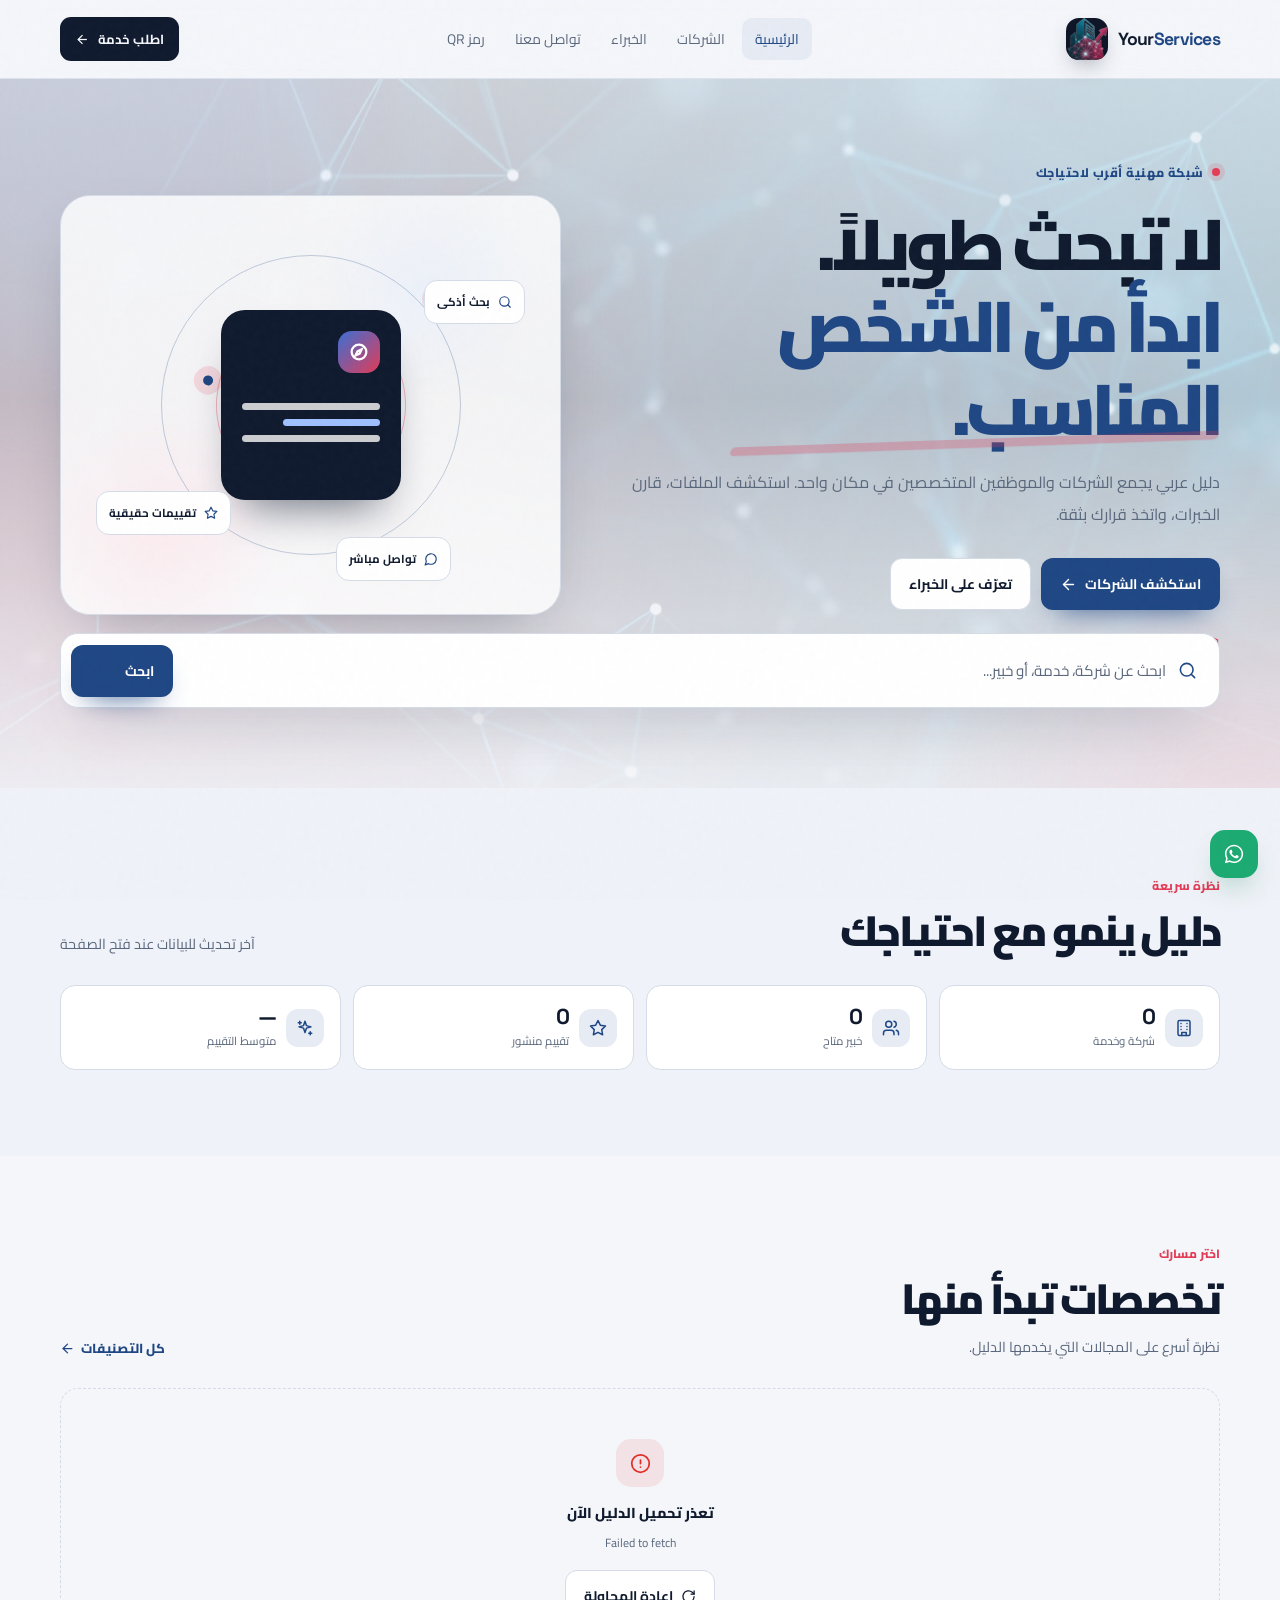
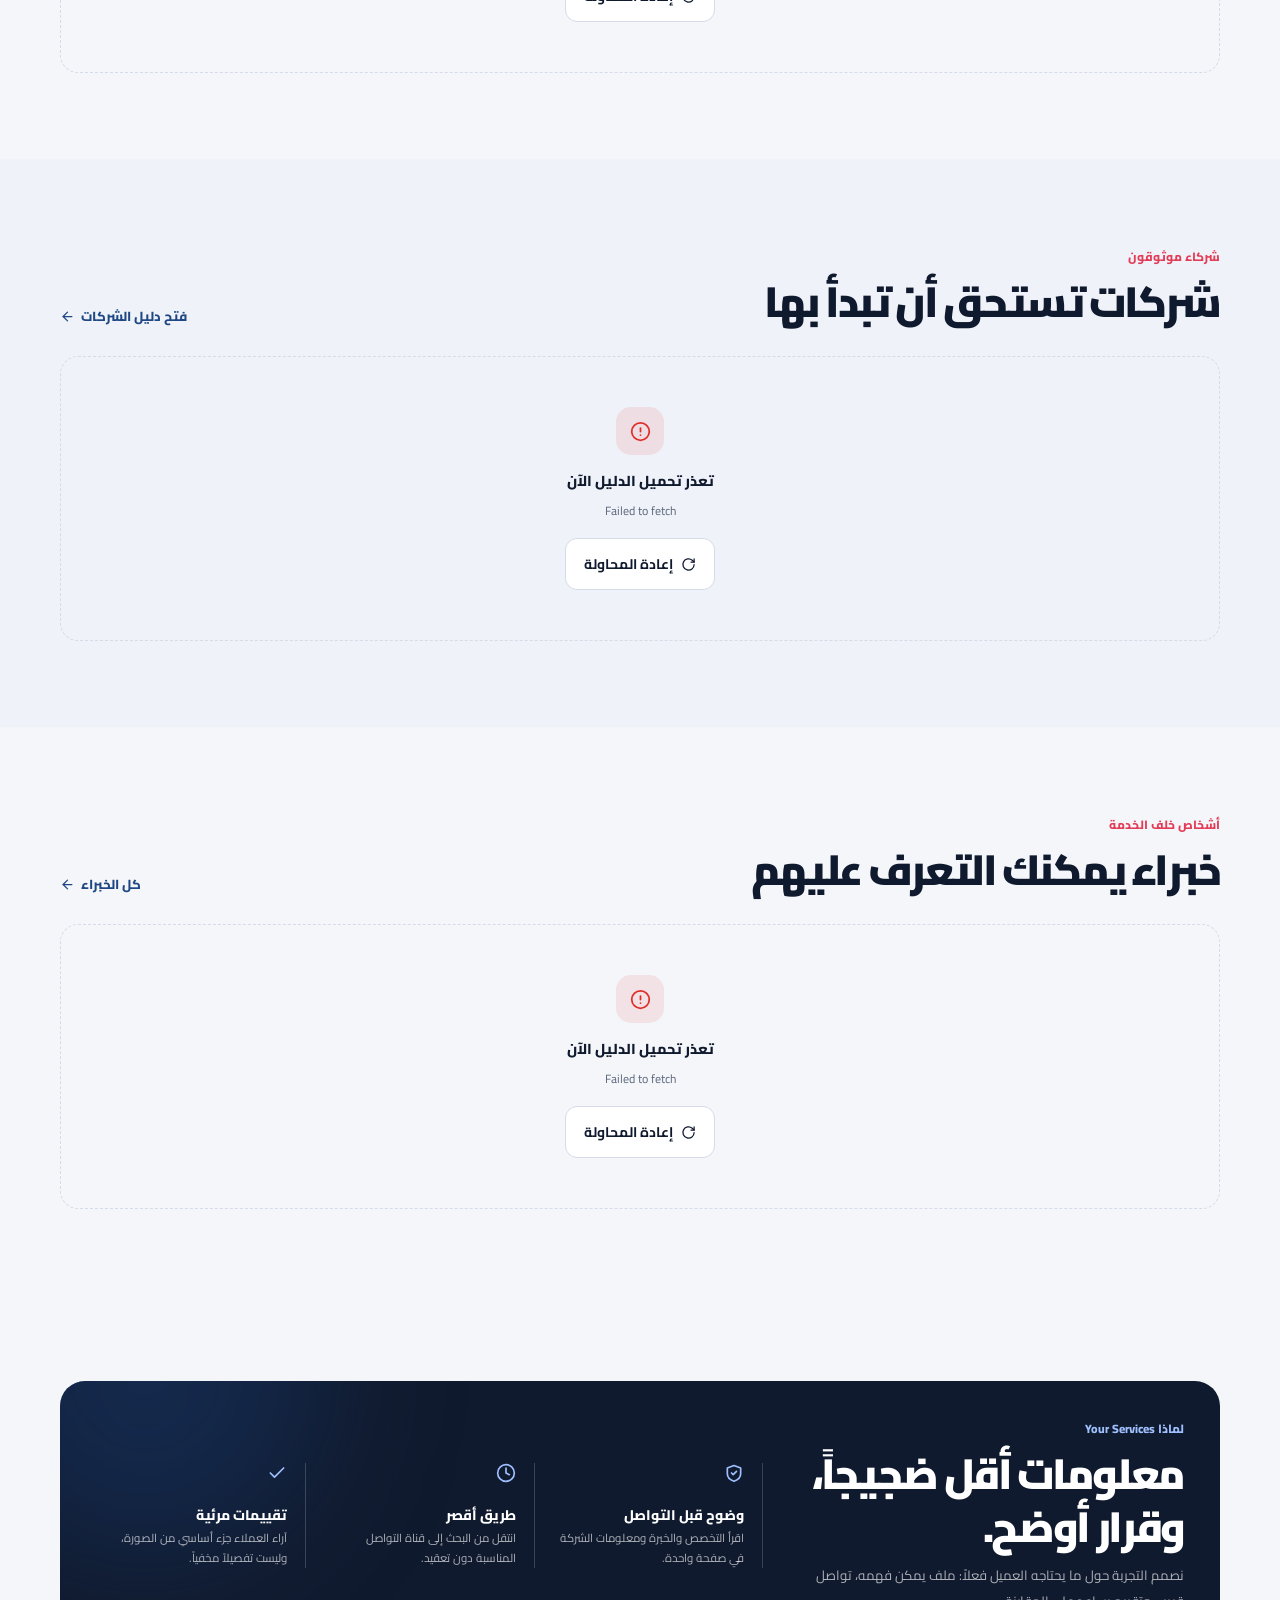
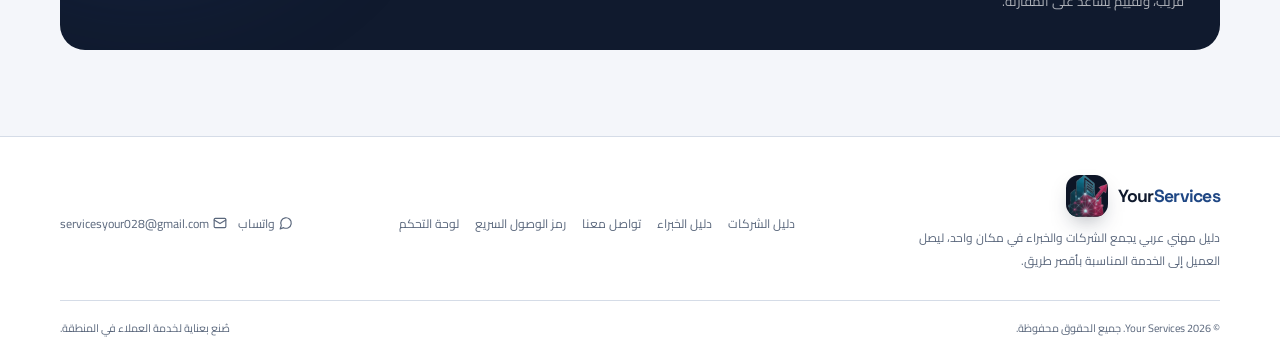
<file: index.html>
<!DOCTYPE html>
<html lang="ar" dir="rtl">
  <head>
    <meta charset="UTF-8" />
    <meta name="viewport" content="width=device-width, initial-scale=1.0, viewport-fit=cover" />
    <title>Your Services | دليل الشركات والخبراء</title>
    <meta name="description" content="Your Services — دليل مهني للوصول إلى الشركات والخبراء والموظفين المناسبين بسرعة وثقة." />
    <meta name="robots" content="index, follow" />
    <meta property="og:title" content="Your Services" />
    <meta property="og:description" content="دليل مهني للوصول إلى الشركات والخبراء والموظفين المناسبين بسرعة وثقة." />
    <meta property="og:type" content="website" />
    <meta name="twitter:card" content="summary_large_image" />
    <meta name="twitter:title" content="Your Services" />
    <meta name="twitter:description" content="دليل مهني للوصول إلى الشركات والخبراء والموظفين المناسبين بسرعة وثقة." />
    <link rel="icon" type="image/png" href="logo.png" />
    <link rel="preconnect" href="https://fonts.googleapis.com" />
    <link rel="preconnect" href="https://fonts.gstatic.com" crossorigin />
    <link rel="stylesheet" href="style.css" />
  </head>
  <body>
    <div class="site-shell">
      <!-- ===== Header ===== -->
      <header class="site-header">
        <div class="container-wide header-inner">
          <a class="brand" href="#/" data-testid="link-brand">
            <span class="brand-icon"><img src="logo.png" alt="Your Services" /></span>
            <span class="brand-word">Your<b>Services</b></span>
          </a>

          <nav class="main-nav" id="main-nav" aria-label="التنقل الرئيسي">
            <a href="#/" data-nav="/">الرئيسية</a>
            <a href="#/companies" data-nav="/companies">الشركات</a>
            <a href="#/employees" data-nav="/employees">الخبراء</a>
            <a href="#/contact" data-nav="/contact">تواصل معنا</a>
            <a href="qr-code.html" data-nav="/qr">رمز QR</a>
          </nav>

          <a class="header-cta" href="#/contact" data-testid="link-header-cta">
            اطلب خدمة
            <svg width="15" height="15" viewBox="0 0 24 24" fill="none" stroke="currentColor" stroke-width="2"><path d="M19 12H5"></path><path d="m12 19-7-7 7-7"></path></svg>
          </a>

          <button class="mobile-menu-btn" id="menu-btn" aria-label="فتح القائمة" aria-expanded="false">
            <span class="bars"><i></i><i></i><i></i></span>
          </button>
        </div>
      </header>

      <div class="nav-overlay" id="nav-overlay" hidden></div>
      <nav class="mobile-nav" id="mobile-nav" aria-label="قائمة الجوال">
        <div class="mobile-nav-head">
          <a class="brand" href="#/">
            <span class="brand-icon"><img src="logo.png" alt="Your Services" /></span>
            <span class="brand-word">Your<b>Services</b></span>
          </a>
          <button class="mobile-nav-close" id="menu-close" aria-label="إغلاق القائمة">
            <svg width="18" height="18" viewBox="0 0 24 24" fill="none" stroke="currentColor" stroke-width="2"><path d="M18 6 6 18"></path><path d="m6 6 12 12"></path></svg>
          </button>
        </div>
        <a href="#/" data-nav="/">الرئيسية</a>
        <a href="#/companies" data-nav="/companies">الشركات</a>
        <a href="#/employees" data-nav="/employees">الخبراء</a>
        <a href="#/contact" data-nav="/contact">تواصل معنا</a>
        <a href="qr-code.html" data-nav="/qr">رمز QR</a>
        <a href="admin.html" data-nav="/admin">لوحة التحكم</a>
        <a class="mobile-cta" href="#/contact">اطلب خدمة</a>
        <p class="mobile-nav-note">Your Services — دليل الشركات والخبراء في مكان واحد.</p>
      </nav>

      <!-- ===== Pages render here ===== -->
      <div id="page"></div>

      <!-- ===== Footer ===== -->
      <footer class="footer">
        <div class="container-wide">
          <div class="footer-inner">
            <div>
              <a class="brand" href="#/">
                <span class="brand-icon"><img src="logo.png" alt="Your Services" /></span>
                <span class="brand-word">Your<b>Services</b></span>
              </a>
              <p class="footer-copy">دليل مهني عربي يجمع الشركات والخبراء في مكان واحد، ليصل العميل إلى الخدمة المناسبة بأقصر طريق.</p>
            </div>
            <div class="footer-links">
              <a href="#/companies">دليل الشركات</a>
              <a href="#/employees">دليل الخبراء</a>
              <a href="#/contact">تواصل معنا</a>
              <a href="qr-code.html">رمز الوصول السريع</a>
              <a href="admin.html">لوحة التحكم</a>
            </div>
            <div class="footer-links footer-social-links" id="footer-contact"></div>
          </div>
          <div class="footer-bottom">
            <span>© <span id="year"></span> Your Services. جميع الحقوق محفوظة.</span>
            <span>صُنع بعناية لخدمة العملاء في المنطقة.</span>
          </div>
        </div>
      </footer>

      <a class="floating-wa" id="floating-wa" href="#" target="_blank" rel="noreferrer" aria-label="واتساب">
        <svg width="22" height="22" viewBox="0 0 24 24" fill="currentColor"><path d="M12.04 2C6.58 2 2.13 6.45 2.13 11.91c0 1.75.46 3.46 1.32 4.96L2 22l5.25-1.38a9.9 9.9 0 0 0 4.79 1.22h.01c5.46 0 9.91-4.45 9.91-9.91 0-2.65-1.03-5.14-2.9-7.01A9.82 9.82 0 0 0 12.04 2Zm0 18.15h-.01a8.2 8.2 0 0 1-4.19-1.15l-.3-.18-3.12.82.83-3.04-.2-.31a8.19 8.19 0 0 1-1.26-4.38c0-4.54 3.7-8.23 8.25-8.23 2.2 0 4.27.86 5.83 2.42a8.19 8.19 0 0 1 2.41 5.82c0 4.54-3.7 8.23-8.24 8.23Zm4.52-6.16c-.25-.12-1.47-.72-1.69-.81-.23-.08-.39-.12-.56.13-.16.24-.64.8-.78.97-.14.16-.29.18-.54.06-.25-.13-1.05-.39-1.99-1.23-.74-.66-1.23-1.47-1.38-1.72-.14-.25-.01-.38.11-.5.11-.11.25-.29.37-.43.13-.15.17-.25.25-.41.08-.17.04-.31-.02-.44-.06-.12-.56-1.34-.76-1.84-.2-.48-.41-.42-.56-.43h-.48c-.16 0-.43.06-.66.31-.22.25-.86.85-.86 2.07 0 1.22.89 2.4 1.01 2.56.12.17 1.75 2.67 4.23 3.74.59.26 1.05.41 1.41.52.59.19 1.13.16 1.56.1.48-.07 1.47-.6 1.68-1.18.21-.58.21-1.08.14-1.18-.06-.11-.22-.17-.47-.29Z"></path></svg>
      </a>
    </div>

    <script src="script.js"></script>
  </body>
</html>
</file>
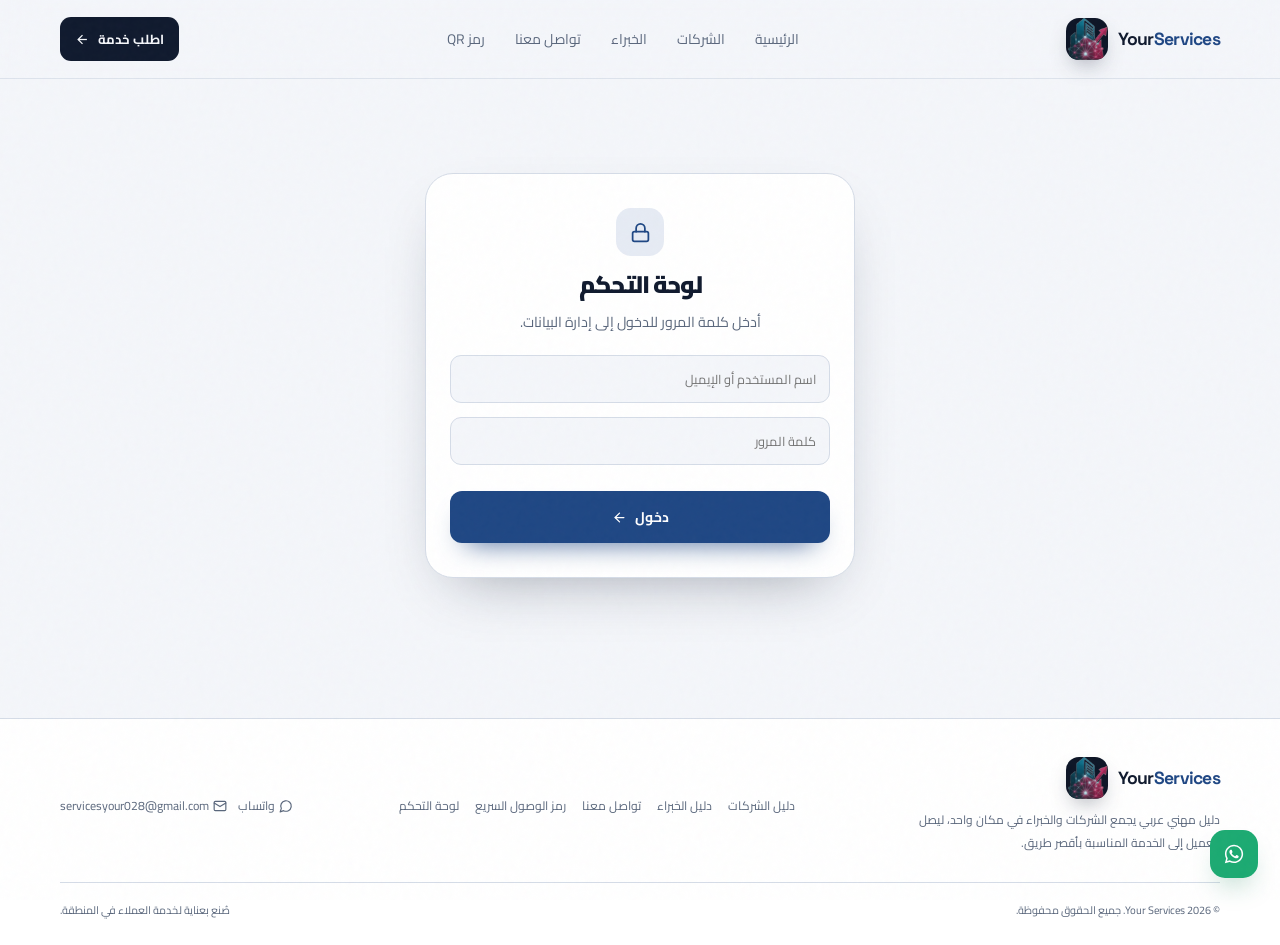
<file: admin12.html>
<!DOCTYPE html>
<html lang="ar" dir="rtl">
  <head>
    <meta charset="UTF-8" />
    <meta name="viewport" content="width=device-width, initial-scale=1.0, viewport-fit=cover" />
    <title>لوحة التحكم | Your Services</title>
    <meta name="description" content="لوحة تحكم Your Services لإدارة الشركات والخبراء والتقييمات والإعدادات." />
    <meta name="robots" content="noindex,nofollow" />
    <meta property="og:title" content="Your Services" />
    <meta property="og:description" content="دليل مهني للوصول إلى الشركات والخبراء والموظفين المناسبين بسرعة وثقة." />
    <meta property="og:type" content="website" />
    <meta name="twitter:card" content="summary_large_image" />
    <meta name="twitter:title" content="Your Services" />
    <meta name="twitter:description" content="دليل مهني للوصول إلى الشركات والخبراء والموظفين المناسبين بسرعة وثقة." />
    <link rel="icon" type="image/png" href="favicon.png" />
    <link rel="apple-touch-icon" href="favicon.png" />
    <meta name="theme-color" content="#ffffff" />
    <meta property="og:image" content="og-image.jpg" />
    <meta property="og:image:width" content="1200" />
    <meta property="og:image:height" content="630" />
    <meta property="og:site_name" content="Your Services" />
    <meta name="twitter:image" content="og-image.jpg" />
    <link rel="preload" as="image" href="logo.png" fetchpriority="high" />
    <link rel="preconnect" href="https://fonts.googleapis.com" />
    <link rel="preconnect" href="https://fonts.gstatic.com" crossorigin />
    <link rel="stylesheet" href="style.css" />
  </head>
  <body data-route="#/admin">
    <div class="site-shell">
      <!-- ===== Header ===== -->
      <header class="site-header">
        <div class="container-wide header-inner">
          <a class="brand" href="#/" data-testid="link-brand">
            <span class="brand-icon"><img src="logo.png" alt="Your Services" width="40" height="32" decoding="async" /></span>
            <span class="brand-word">Your<b>Services</b></span>
          </a>

          <nav class="main-nav" id="main-nav" aria-label="التنقل الرئيسي">
            <a href="#/" data-nav="/">الرئيسية</a>
            <a href="#/companies" data-nav="/companies">الشركات</a>
            <a href="#/employees" data-nav="/employees">الخبراء</a>
            <a href="#/contact" data-nav="/contact">تواصل معنا</a>
            <a href="qr-code.html" data-nav="/qr">رمز QR</a>
          </nav>

          <a class="header-cta" href="#/contact" data-testid="link-header-cta">
            اطلب خدمة
            <svg width="15" height="15" viewBox="0 0 24 24" fill="none" stroke="currentColor" stroke-width="2"><path d="M19 12H5"></path><path d="m12 19-7-7 7-7"></path></svg>
          </a>

          <button class="mobile-menu-btn" id="menu-btn" aria-label="فتح القائمة" aria-expanded="false">
            <span class="bars"><i></i><i></i><i></i></span>
          </button>
        </div>
      </header>

      <div class="nav-overlay" id="nav-overlay" hidden></div>
      <nav class="mobile-nav" id="mobile-nav" aria-label="قائمة الجوال">
        <div class="mobile-nav-head">
          <a class="brand" href="#/">
            <span class="brand-icon"><img src="logo.png" alt="Your Services" width="40" height="32" decoding="async" /></span>
            <span class="brand-word">Your<b>Services</b></span>
          </a>
          <button class="mobile-nav-close" id="menu-close" aria-label="إغلاق القائمة">
            <svg width="18" height="18" viewBox="0 0 24 24" fill="none" stroke="currentColor" stroke-width="2"><path d="M18 6 6 18"></path><path d="m6 6 12 12"></path></svg>
          </button>
        </div>
        <a href="#/" data-nav="/">الرئيسية</a>
        <a href="#/companies" data-nav="/companies">الشركات</a>
        <a href="#/employees" data-nav="/employees">الخبراء</a>
        <a href="#/contact" data-nav="/contact">تواصل معنا</a>
        <a href="qr-code.html" data-nav="/qr">رمز QR</a>
        <a href="admin.html" data-nav="/admin">لوحة التحكم</a>
        <a class="mobile-cta" href="#/contact">اطلب خدمة</a>
        <p class="mobile-nav-note">Your Services — دليل الشركات والخبراء في مكان واحد.</p>
      </nav>

      <!-- ===== Pages render here ===== -->
      <div id="page"></div>

      <!-- ===== Footer ===== -->
      <footer class="footer">
        <div class="container-wide">
          <div class="footer-inner">
            <div>
              <a class="brand" href="#/">
                <span class="brand-icon"><img src="logo.png" alt="Your Services" width="40" height="32" decoding="async" /></span>
                <span class="brand-word">Your<b>Services</b></span>
              </a>
              <p class="footer-copy">دليل مهني عربي يجمع الشركات والخبراء في مكان واحد، ليصل العميل إلى الخدمة المناسبة بأقصر طريق.</p>
            </div>
            <div class="footer-links">
              <a href="#/companies">دليل الشركات</a>
              <a href="#/employees">دليل الخبراء</a>
              <a href="#/contact">تواصل معنا</a>
              <a href="qr-code.html">رمز الوصول السريع</a>
              <a href="admin.html">لوحة التحكم</a>
            </div>
            <div class="footer-links footer-social-links" id="footer-contact"></div>
          </div>
          <div class="footer-bottom">
            <span>© <span id="year"></span> Your Services. جميع الحقوق محفوظة.</span>
            <span>صُنع بعناية لخدمة العملاء في المنطقة.</span>
          </div>
        </div>
      </footer>

      <a class="floating-wa" id="floating-wa" href="#" target="_blank" rel="noreferrer" aria-label="واتساب">
        <svg width="22" height="22" viewBox="0 0 24 24" fill="currentColor"><path d="M12.04 2C6.58 2 2.13 6.45 2.13 11.91c0 1.75.46 3.46 1.32 4.96L2 22l5.25-1.38a9.9 9.9 0 0 0 4.79 1.22h.01c5.46 0 9.91-4.45 9.91-9.91 0-2.65-1.03-5.14-2.9-7.01A9.82 9.82 0 0 0 12.04 2Zm0 18.15h-.01a8.2 8.2 0 0 1-4.19-1.15l-.3-.18-3.12.82.83-3.04-.2-.31a8.19 8.19 0 0 1-1.26-4.38c0-4.54 3.7-8.23 8.25-8.23 2.2 0 4.27.86 5.83 2.42a8.19 8.19 0 0 1 2.41 5.82c0 4.54-3.7 8.23-8.24 8.23Zm4.52-6.16c-.25-.12-1.47-.72-1.69-.81-.23-.08-.39-.12-.56.13-.16.24-.64.8-.78.97-.14.16-.29.18-.54.06-.25-.13-1.05-.39-1.99-1.23-.74-.66-1.23-1.47-1.38-1.72-.14-.25-.01-.38.11-.5.11-.11.25-.29.37-.43.13-.15.17-.25.25-.41.08-.17.04-.31-.02-.44-.06-.12-.56-1.34-.76-1.84-.2-.48-.41-.42-.56-.43h-.48c-.16 0-.43.06-.66.31-.22.25-.86.85-.86 2.07 0 1.22.89 2.4 1.01 2.56.12.17 1.75 2.67 4.23 3.74.59.26 1.05.41 1.41.52.59.19 1.13.16 1.56.1.48-.07 1.47-.6 1.68-1.18.21-.58.21-1.08.14-1.18-.06-.11-.22-.17-.47-.29Z"></path></svg>
      </a>
    </div>

    <script src="script.js" defer></script>
  </body>
</html>
</file>
<file: style.css>
/* Your Services — Design System (نفس تنسيقات الموقع الأصلي بدون Tailwind) */
@import url('https://fonts.googleapis.com/css2?family=Cairo:wght@400;500;600;700;800;900&family=Space+Grotesk:wght@500;600;700&display=swap');

*, *::before, *::after { box-sizing: border-box; }
* { margin: 0; padding: 0; }

:root {
  --background: 220 40% 97%;
  --foreground: 220 49% 12%;
  --card: 0 0% 100%;
  --card-foreground: 220 49% 12%;
  --border: 216 28% 87%;
  --input: 216 28% 84%;
  --ring: 350 74% 56%;
  --primary: 216 62% 32%;
  --primary-foreground: 0 0% 100%;
  --secondary: 218 38% 93%;
  --secondary-foreground: 220 49% 18%;
  --muted: 218 30% 94%;
  --muted-foreground: 218 16% 42%;
  --accent: 350 74% 56%;
  --accent-foreground: 0 0% 100%;
  --destructive: 2 75% 52%;
  --destructive-foreground: 0 0% 100%;
  --sidebar: 220 49% 12%;
  --sidebar-foreground: 0 0% 100%;
  --radius: 1rem;
  --app-font-sans: 'Cairo', sans-serif;
  --app-font-display: 'Space Grotesk', 'Cairo', sans-serif;
  --app-font-mono: 'Space Grotesk', monospace;
  --shadow-soft: 0 16px 48px -28px rgba(16, 26, 46, .34);
  --shadow-lift: 0 24px 58px -30px rgba(16, 26, 46, .42);
}

.dark {
  --background: 220 45% 8%;
  --foreground: 216 32% 94%;
  --card: 220 40% 13%;
  --card-foreground: 216 32% 94%;
  --border: 218 25% 24%;
  --input: 218 25% 25%;
  --ring: 350 82% 64%;
  --primary: 214 80% 62%;
  --primary-foreground: 220 45% 8%;
  --secondary: 218 26% 22%;
  --secondary-foreground: 216 32% 94%;
  --muted: 218 26% 19%;
  --muted-foreground: 216 18% 68%;
  --accent: 350 82% 66%;
  --accent-foreground: 220 45% 8%;
}

* { border-color: hsl(var(--border)); }
html { scroll-behavior: auto; }
body {
  background: hsl(var(--background));
  color: hsl(var(--foreground));
  -webkit-font-smoothing: antialiased;
  font-family: var(--app-font-sans);
  min-width: 320px;
}
button, input, textarea, select { font: inherit; }
a { color: inherit; text-decoration: none; }
h1, h2, h3, h4 { font-weight: 800; line-height: 1.3; }
ul { list-style: none; }
img { display: block; max-width: 100%; }

.font-display { font-family: var(--app-font-display); }
.text-balance { text-wrap: balance; }
.surface-grid {
  background-image: linear-gradient(rgba(45, 70, 130, .07) 1px, transparent 1px), linear-gradient(90deg, rgba(45, 70, 130, .07) 1px, transparent 1px);
  background-size: 28px 28px;
}

:root::before {
  content: '';
  pointer-events: none;
  position: fixed;
  inset: 0;
  z-index: 100;
  opacity: .035;
  background-image: url("data:image/svg+xml,%3Csvg viewBox='0 0 180 180' xmlns='http://www.w3.org/2000/svg'%3E%3Cfilter id='n'%3E%3CfeTurbulence type='fractalNoise' baseFrequency='.8' numOctaves='3' stitchTiles='stitch'/%3E%3C/filter%3E%3Crect width='100%25' height='100%25' filter='url(%23n)' opacity='.7'/%3E%3C/svg%3E");
}

.site-shell { min-height: 100dvh; overflow: clip; }
.container-wide { width: min(1160px, calc(100% - 40px)); margin-inline: auto; }
.container-narrow { width: min(820px, calc(100% - 40px)); margin-inline: auto; }
.site-header {
  position: sticky; top: 0; z-index: 40; border-bottom: 1px solid hsl(var(--border) / .72);
  background: hsl(var(--background) / .82); backdrop-filter: blur(18px);
}
.header-inner { display: flex; align-items: center; justify-content: space-between; gap: 24px; min-height: 78px; }
.brand { display: inline-flex; align-items: center; gap: 10px; direction: ltr; }
.brand-icon { width: 42px; height: 42px; border-radius: 13px; display: grid; place-items: center; overflow: hidden; background: #0d1526; box-shadow: 0 10px 24px -12px rgba(16, 26, 46, .8); flex: 0 0 auto; }
.brand-icon img { width: 100%; height: 100%; object-fit: cover; }
.brand-word { font-family: var(--app-font-display); font-weight: 700; letter-spacing: -.04em; color: hsl(var(--foreground)); font-size: 1.1rem; }
.brand-word b { color: hsl(var(--primary)); }
.main-nav { display: flex; align-items: center; gap: 4px; }
.main-nav a { padding: 8px 13px; color: hsl(var(--muted-foreground)); border-radius: 10px; font-size: .87rem; transition: color .22s ease, background .22s ease, transform .22s ease; }
.main-nav a:hover, .main-nav a.active { color: hsl(var(--primary)); background: hsl(var(--secondary)); }
.header-cta { display: inline-flex; align-items: center; gap: 8px; border-radius: 11px; padding: 10px 15px; background: hsl(var(--foreground)); color: hsl(var(--background)); font-size: .82rem; font-weight: 700; transition: transform .22s ease, box-shadow .22s ease; }
.header-cta:hover { transform: translateY(-2px); box-shadow: var(--shadow-lift); }
.mobile-menu-btn { display: none; border: 1px solid hsl(var(--border)); background: hsl(var(--card)); color: hsl(var(--foreground)); border-radius: 12px; width: 44px; height: 44px; cursor: pointer; padding: 0; }
.mobile-menu-btn .bars { display: grid; gap: 5px; justify-items: center; }
.mobile-menu-btn .bars i { display: block; width: 20px; height: 2px; border-radius: 99px; background: currentColor; transition: transform .25s ease, opacity .2s ease; }
body.nav-open .mobile-menu-btn .bars i:nth-child(1) { transform: translateY(7px) rotate(45deg); }
body.nav-open .mobile-menu-btn .bars i:nth-child(2) { opacity: 0; }
body.nav-open .mobile-menu-btn .bars i:nth-child(3) { transform: translateY(-7px) rotate(-45deg); }
.nav-overlay { position: fixed; inset: 0; z-index: 48; background: rgba(10, 17, 32, .55); backdrop-filter: blur(3px); opacity: 0; visibility: hidden; transition: opacity .25s ease, visibility .25s ease; }
body.nav-open .nav-overlay { opacity: 1; visibility: visible; }
.mobile-nav { display: none; }
body.nav-open { overflow: hidden; }

.hero-section { position: relative; padding: 76px 0 80px; overflow: hidden; isolation: isolate; }
.hero-media { position: absolute; inset: 0; z-index: -2; overflow: hidden; background: #0d1b33 url('hero-poster.jpg') center/cover no-repeat; }
.hero-media video { position: absolute; inset: 0; width: 100%; height: 100%; object-fit: cover; opacity: 0; transition: opacity .9s ease; }
.hero-media video.is-ready { opacity: 1; }
.hero-media::after {
  content: ''; position: absolute; inset: 0;
  background:
    linear-gradient(180deg, hsl(var(--background) / .82) 0%, hsl(var(--background) / .72) 45%, hsl(var(--background) / .95) 100%),
    radial-gradient(circle at 78% 18%, hsl(var(--primary) / .30), transparent 55%),
    radial-gradient(circle at 12% 82%, hsl(var(--accent) / .24), transparent 55%);
}
.hero-section > .container-wide { position: relative; z-index: 1; }
.hero-section::before { content: ''; position: absolute; width: 480px; height: 480px; border-radius: 50%; top: -190px; inset-inline-end: -130px; background: #bcd0f5; opacity: .26; filter: blur(80px); pointer-events: none; }
.hero-section::after { content: ''; position: absolute; width: 420px; height: 420px; border-radius: 50%; bottom: -260px; inset-inline-start: -180px; background: #f7b3c2; opacity: .24; filter: blur(90px); pointer-events: none; }
.hero-layout { display: grid; grid-template-columns: 1.08fr .92fr; gap: 70px; align-items: center; position: relative; }
.eyebrow { display: inline-flex; align-items: center; gap: 8px; color: hsl(var(--primary)); font-size: .78rem; font-weight: 800; letter-spacing: .04em; }
.eyebrow-dot { width: 8px; height: 8px; border-radius: 50%; background: hsl(var(--accent)); box-shadow: 0 0 0 5px hsl(var(--accent) / .15); }
.hero-title { font-size: clamp(2.5rem, 5.6vw, 5.2rem); line-height: 1.15; letter-spacing: -.07em; margin: 18px 0; font-weight: 900; max-width: 700px; }
.hero-title span { color: hsl(var(--primary)); position: relative; }
.hero-title span::after { content: ''; display: block; height: 9px; width: 82%; background: hsl(var(--accent) / .28); border-radius: 99px; transform: skew(-18deg) rotate(-2deg); margin-top: -11px; margin-inline-start: 4px; }
.hero-copy { color: hsl(var(--muted-foreground)); font-size: 1rem; line-height: 2; max-width: 610px; }
.hero-actions { display: flex; flex-wrap: wrap; gap: 10px; margin-top: 28px; }
.btn-primary, .btn-secondary, .btn-soft { display: inline-flex; align-items: center; justify-content: center; gap: 8px; border-radius: 12px; padding: 12px 18px; border: 1px solid transparent; font-weight: 700; font-size: .87rem; cursor: pointer; transition: transform .22s ease, box-shadow .22s ease, background .22s ease; }
.btn-primary { color: white; background: hsl(var(--primary)); box-shadow: 0 14px 28px -16px hsl(var(--primary)); }
.btn-primary:hover { transform: translateY(-2px); box-shadow: 0 18px 34px -14px hsl(var(--primary)); }
.btn-secondary { background: hsl(var(--card)); border-color: hsl(var(--border)); color: hsl(var(--foreground)); }
.btn-secondary:hover, .btn-soft:hover { transform: translateY(-2px); border-color: hsl(var(--primary) / .45); background: hsl(var(--secondary)); }
.btn-soft { background: hsl(var(--secondary)); color: hsl(var(--primary)); }
.hero-note { margin-top: 22px; display: flex; align-items: center; gap: 9px; font-size: .77rem; color: hsl(var(--muted-foreground)); }
.hero-note svg { color: hsl(var(--accent)); }
.hero-art { min-height: 420px; border: 1px solid hsl(var(--border)); border-radius: 30px; background: hsl(var(--card) / .82); backdrop-filter: blur(10px); position: relative; overflow: hidden; box-shadow: var(--shadow-lift); }
.hero-art::before { content: ''; position: absolute; inset: 0; opacity: .4; background: radial-gradient(circle at 73% 22%, #dfe9fb 0, transparent 22%), radial-gradient(circle at 20% 80%, #ffdbe3 0, transparent 23%); }
.orbit { position: absolute; width: 300px; height: 300px; border: 1px solid hsl(var(--primary) / .25); border-radius: 50%; inset: 50% auto auto 50%; transform: translate(-50%, -50%); }
.orbit::after { content: ''; position: absolute; width: 14px; height: 14px; background: hsl(var(--accent)); border-radius: 50%; top: 12%; inset-inline-start: 5%; box-shadow: 0 0 0 9px hsl(var(--accent) / .15); }
.orbit-two { width: 190px; height: 190px; border-color: hsl(var(--accent) / .36); transform: translate(-50%, -50%) rotate(50deg); }
.orbit-two::after { width: 10px; height: 10px; top: auto; bottom: 14%; inset-inline-start: auto; inset-inline-end: 2%; background: hsl(var(--primary)); }
.hero-center-card { position: absolute; width: 180px; height: 190px; inset: 50% auto auto 50%; transform: translate(-50%, -50%); border-radius: 24px; background: hsl(var(--foreground)); color: white; padding: 21px; box-shadow: 0 26px 45px -22px rgba(16, 26, 46, .65); }
.center-brand { width: 42px; height: 42px; border-radius: 14px; display: grid; place-items: center; background: linear-gradient(135deg, #3b6fd4, #e23b57); margin-bottom: 30px; }
.center-lines { display: grid; gap: 9px; }
.center-lines i { display: block; height: 7px; border-radius: 99px; background: hsl(var(--card) / .78); }
.center-lines i:nth-child(2) { width: 70%; background: #9fc0ff; }
.floating-tag { position: absolute; display: flex; align-items: center; gap: 8px; background: hsl(var(--card)); border: 1px solid hsl(var(--border)); box-shadow: var(--shadow-soft); padding: 10px 12px; border-radius: 13px; font-size: .72rem; font-weight: 700; }
.floating-tag svg { color: hsl(var(--primary)); }
.tag-one { top: 20%; inset-inline-start: 7%; }
.tag-two { bottom: 19%; inset-inline-end: 7%; }
.tag-three { bottom: 8%; inset-inline-start: 22%; }

.search-panel { position: relative; margin-top: -22px; z-index: 2; background: hsl(var(--card)); border: 1px solid hsl(var(--border)); border-radius: 18px; box-shadow: var(--shadow-lift); padding: 10px; display: flex; align-items: center; gap: 10px; }
.search-panel svg { margin-inline-start: 12px; color: hsl(var(--primary)); flex: 0 0 auto; }
.search-panel input { flex: 1; border: 0; outline: 0; min-width: 0; color: hsl(var(--foreground)); background: transparent; font-size: .95rem; padding: 12px 2px; }
.search-panel input::placeholder { color: hsl(var(--muted-foreground)); }
.search-panel button { flex: 0 0 auto; }
.stats-grid { display: grid; grid-template-columns: repeat(4, 1fr); gap: 12px; }
.stat-block { display: grid; grid-template-columns: auto 1fr; column-gap: 10px; align-items: center; padding: 17px 16px; border: 1px solid hsl(var(--border)); border-radius: 15px; background: hsl(var(--card)); }
.stat-icon { grid-row: span 2; width: 38px; height: 38px; display: grid; place-items: center; border-radius: 12px; background: hsl(var(--secondary)); color: hsl(var(--primary)); }
.stat-block strong { font-family: var(--app-font-display); font-size: 1.35rem; letter-spacing: -.04em; }
.stat-block > span:last-child { color: hsl(var(--muted-foreground)); font-size: .72rem; }

.section { padding: 86px 0; }
.section-tint { background: hsl(var(--secondary) / .4); }
.section-head { display: flex; align-items: end; justify-content: space-between; gap: 20px; margin-bottom: 28px; }
.section-kicker { color: hsl(var(--accent)); font-weight: 800; font-size: .75rem; display: block; margin-bottom: 7px; }
.section-title { font-size: clamp(1.65rem, 3.4vw, 2.65rem); letter-spacing: -.055em; line-height: 1.25; font-weight: 900; }
.section-desc { color: hsl(var(--muted-foreground)); font-size: .89rem; margin-top: 8px; }
.text-link { display: inline-flex; align-items: center; gap: 6px; color: hsl(var(--primary)); font-size: .82rem; font-weight: 800; white-space: nowrap; }
.text-link:hover { gap: 10px; }
.category-grid { display: grid; grid-template-columns: repeat(4, 1fr); gap: 13px; }
.category-card { display: block; padding: 21px 18px; border: 1px solid hsl(var(--border)); border-radius: 17px; background: hsl(var(--card)); transition: transform .25s ease, border-color .25s ease, box-shadow .25s ease; }
.category-card:hover { transform: translateY(-5px); border-color: hsl(var(--primary) / .5); box-shadow: var(--shadow-soft); }
.category-icon { width: 43px; height: 43px; border-radius: 14px; display: grid; place-items: center; margin-bottom: 16px; background: hsl(var(--secondary)); color: hsl(var(--primary)); }
.category-card:nth-child(3n) .category-icon { background: hsl(var(--accent) / .16); color: hsl(var(--accent)); }
.category-card h3 { font-size: .96rem; margin-bottom: 5px; }
.category-card p { color: hsl(var(--muted-foreground)); font-size: .75rem; line-height: 1.8; min-height: 42px; }
.category-count { display: block; margin-top: 14px; color: hsl(var(--primary)); font-family: var(--app-font-display); font-size: .72rem; font-weight: 700; }
.company-grid { display: grid; grid-template-columns: repeat(3, 1fr); gap: 16px; }
.company-card, .person-card { border: 1px solid hsl(var(--border)); background: hsl(var(--card)); border-radius: 18px; padding: 19px; transition: transform .25s ease, box-shadow .25s ease, border-color .25s ease; }
.company-card:hover, .person-card:hover { transform: translateY(-5px); box-shadow: var(--shadow-lift); border-color: hsl(var(--primary) / .44); }
.company-card-top, .person-card-top { display: flex; align-items: flex-start; justify-content: space-between; gap: 14px; }
.logo-tile, .avatar-tile { width: 52px; height: 52px; flex: 0 0 auto; border-radius: 15px; display: grid; place-items: center; background: linear-gradient(135deg, hsl(var(--primary)), #3b6fd4); color: white; font-weight: 900; font-family: var(--app-font-display); }
.logo-tile img, .avatar-tile img { width: 100%; height: 100%; object-fit: cover; border-radius: inherit; }
.avatar-tile { border-radius: 50%; width: 58px; height: 58px; background: linear-gradient(135deg, hsl(var(--foreground)), hsl(var(--primary))); }
.card-label { color: hsl(var(--primary)); background: hsl(var(--secondary)); padding: 5px 8px; border-radius: 8px; font-size: .68rem; font-weight: 800; }
.company-card h3, .person-card h3 { font-size: .98rem; margin-top: 13px; }
.card-meta { display: flex; align-items: center; gap: 7px; color: hsl(var(--muted-foreground)); font-size: .74rem; margin-top: 6px; }
.card-description { color: hsl(var(--muted-foreground)); font-size: .78rem; line-height: 1.85; margin: 13px 0 16px; display: -webkit-box;  -webkit-box-orient: vertical; overflow: hidden; }
.card-footer { border-top: 1px solid hsl(var(--border)); padding-top: 13px; display: flex; align-items: center; justify-content: space-between; gap: 10px; }
.card-footer span { color: hsl(var(--muted-foreground)); font-size: .72rem; }
.stars { color: #ecad35; letter-spacing: 1px; direction: ltr; display: inline-flex; align-items: center; gap: 3px; }
.rating-text { color: hsl(var(--muted-foreground)); font-family: var(--app-font-display); font-size: .72rem; direction: rtl; }
.person-card { text-align: center; }
.person-card .avatar-tile { margin: 0 auto 13px; }
.person-role { color: hsl(var(--primary)); font-size: .77rem; font-weight: 700; }
.person-company { color: hsl(var(--muted-foreground)); font-size: .72rem; margin-top: 3px; }
.person-card .card-footer { margin-top: 16px; justify-content: center; }
.trust-strip { border-radius: 25px; padding: 36px; background: hsl(var(--foreground)); color: white; position: relative; overflow: hidden; }
.trust-strip::after { content: ''; position: absolute; width: 350px; height: 350px; border-radius: 50%; background: hsl(var(--primary) / .35); filter: blur(70px); inset-inline-end: -90px; top: -180px; }
.trust-grid { display: grid; grid-template-columns: 1.1fr 1.9fr; align-items: center; gap: 35px; position: relative; z-index: 1; }
.trust-strip .section-title { color: white; }
.trust-strip p { color: rgba(255,255,255,.66); font-size: .83rem; line-height: 1.9; max-width: 370px; margin-top: 10px; }
.trust-points { display: grid; grid-template-columns: repeat(3, 1fr); gap: 18px; }
.trust-point { border-inline-start: 1px solid rgba(255,255,255,.18); padding-inline-start: 18px; }
.trust-point svg { color: #9fc0ff; margin-bottom: 14px; }
.trust-point h3 { font-size: .87rem; }
.trust-point p { font-size: .72rem; line-height: 1.7; margin-top: 5px; }
.footer { border-top: 1px solid hsl(var(--border)); padding: 38px 0 25px; background: hsl(var(--card)); }
.footer-inner { display: flex; align-items: center; justify-content: space-between; gap: 25px; flex-wrap: wrap; }
.footer-copy { color: hsl(var(--muted-foreground)); font-size: .75rem; max-width: 320px; }
.footer-links { display: flex; gap: 16px; flex-wrap: wrap; color: hsl(var(--muted-foreground)); font-size: .76rem; }
.footer-social-links { gap: 11px; }
.footer-social-links a { display: inline-flex; align-items: center; gap: 4px; }
.footer-links a:hover { color: hsl(var(--primary)); }
.footer-bottom { border-top: 1px solid hsl(var(--border)); padding-top: 17px; margin-top: 28px; color: hsl(var(--muted-foreground)); font-size: .68rem; display: flex; justify-content: space-between; gap: 15px; }

.page-hero { padding: 54px 0 34px; background: linear-gradient(120deg, hsl(var(--secondary) / .8), transparent 60%); border-bottom: 1px solid hsl(var(--border)); }
.page-hero-row { display: flex; justify-content: space-between; align-items: end; gap: 22px; }
.page-title { font-size: clamp(2rem, 4vw, 3.2rem); letter-spacing: -.06em; font-weight: 900; line-height: 1.2; }
.page-description { max-width: 580px; color: hsl(var(--muted-foreground)); font-size: .88rem; line-height: 1.9; margin-top: 10px; }
.directory-section { padding: 34px 0 80px; }
.filter-bar { background: hsl(var(--card)); border: 1px solid hsl(var(--border)); border-radius: 16px; padding: 11px; display: flex; align-items: center; gap: 10px; margin-bottom: 24px; box-shadow: var(--shadow-soft); }
.filter-search { flex: 1; min-width: 140px; display: flex; align-items: center; gap: 8px; }
.filter-search svg { color: hsl(var(--primary)); }
.filter-search input, .filter-bar select { border: 0; outline: 0; background: transparent; color: hsl(var(--foreground)); font-size: .82rem; min-width: 0; width: 100%; }
.filter-bar select { width: auto; border-inline-start: 1px solid hsl(var(--border)); padding-inline-start: 13px; }
.chips { display: flex; gap: 7px; flex-wrap: wrap; margin-bottom: 22px; }
.chip { border: 1px solid hsl(var(--border)); border-radius: 99px; background: hsl(var(--card)); color: hsl(var(--muted-foreground)); padding: 7px 12px; cursor: pointer; font-size: .73rem; transition: .22s; }
.chip:hover { border-color: hsl(var(--primary) / .5); color: hsl(var(--primary)); }
.chip.active { border-color: hsl(var(--primary)); background: hsl(var(--primary)); color: white; }
.results-note { color: hsl(var(--muted-foreground)); font-size: .72rem; margin-bottom: 14px; }
.profile-wrap { padding: 38px 0 84px; }
.profile-cover { border-radius: 25px; background: linear-gradient(110deg, hsl(var(--foreground)), #24325c); color: white; padding: 32px; position: relative; overflow: hidden; }
.profile-cover::after { content: ''; position: absolute; width: 300px; height: 300px; background: #4a7fd6; opacity: .18; filter: blur(65px); border-radius: 50%; top: -180px; inset-inline-end: 10%; }
.profile-heading { display: flex; align-items: center; gap: 20px; position: relative; z-index: 1; }
.profile-logo { width: 88px; height: 88px; border-radius: 23px; background: hsl(var(--card)); color: hsl(var(--primary)); display: grid; place-items: center; font-size: 1.6rem; font-weight: 900; font-family: var(--app-font-display); overflow: hidden; }
.profile-logo img { width: 100%; height: 100%; object-fit: cover; }
.profile-cover h1 { font-size: clamp(1.55rem, 3.5vw, 2.55rem); letter-spacing: -.05em; }
.profile-cover p { color: rgba(255,255,255,.66); font-size: .78rem; margin-top: 5px; }
.profile-actions { margin-inline-start: auto; display: flex; gap: 8px; flex-wrap: wrap; }
.profile-actions .btn-secondary { color: white; background: rgba(255,255,255,.13); border-color: rgba(255,255,255,.22); }
.profile-grid { display: grid; grid-template-columns: 1.35fr .65fr; gap: 20px; margin-top: 22px; }
.profile-card { background: hsl(var(--card)); border: 1px solid hsl(var(--border)); border-radius: 18px; padding: 22px; }
.profile-card h2 { font-size: 1.05rem; margin-bottom: 16px; }
.profile-card p { color: hsl(var(--muted-foreground)); line-height: 1.95; font-size: .84rem; white-space: pre-line; }
.info-list { display: grid; gap: 11px; }
.info-item { display: flex; align-items: center; gap: 10px; color: hsl(var(--muted-foreground)); font-size: .75rem; }
.info-item svg { color: hsl(var(--primary)); flex: 0 0 auto; }
.manager-box { display: flex; align-items: center; gap: 12px; padding: 12px; border-radius: 14px; background: hsl(var(--secondary) / .6); margin-top: 16px; }
.manager-avatar { width: 45px; height: 45px; border-radius: 50%; display: grid; place-items: center; background: hsl(var(--primary)); color: white; font-weight: 800; overflow: hidden; }
.manager-avatar img { width: 100%; height: 100%; object-fit: cover; }
.manager-box h3 { font-size: .82rem; }
.manager-box p { font-size: .7rem; margin: 2px 0 0; }
.employee-list { display: grid; gap: 9px; }
.employee-row { display: flex; align-items: center; gap: 12px; padding: 11px; border: 1px solid hsl(var(--border)); border-radius: 13px; transition: .2s; }
.employee-row:hover { border-color: hsl(var(--primary) / .5); background: hsl(var(--secondary) / .4); }
.employee-row .avatar-tile { width: 42px; height: 42px; font-size: .75rem; }
.employee-row h3 { font-size: .8rem; }
.employee-row p { font-size: .69rem; margin: 2px 0 0; }
.employee-row .text-link { margin-inline-start: auto; }
.review-list { display: grid; gap: 10px; }
.review-item { border: 1px solid hsl(var(--border)); border-radius: 13px; padding: 13px; background: hsl(var(--secondary) / .3); }
.review-item-head { display: flex; align-items: center; justify-content: space-between; gap: 8px; }
.review-item strong { font-size: .76rem; }
.review-item p { font-size: .76rem; margin-top: 7px; }
.review-item time { color: hsl(var(--muted-foreground)); font-size: .66rem; display: block; margin-top: 7px; }
.empty-state, .error-state, .loading-state { grid-column: 1/-1; padding: 50px 20px; text-align: center; border: 1px dashed hsl(var(--border)); border-radius: 18px; color: hsl(var(--muted-foreground)); }
.state-icon { width: 48px; height: 48px; display: grid; place-items: center; margin: 0 auto 12px; border-radius: 15px; background: hsl(var(--secondary)); color: hsl(var(--primary)); }
.error-state .state-icon { color: hsl(var(--destructive)); background: hsl(var(--destructive) / .1); }
.state-title { color: hsl(var(--foreground)); font-weight: 800; font-size: .9rem; }
.state-copy { font-size: .75rem; margin: 5px auto 16px; max-width: 320px; }
.skeleton-grid { display: grid; grid-template-columns: repeat(3,1fr); gap: 16px; }
.skeleton-card { height: 240px; border-radius: 18px; background: linear-gradient(100deg, hsl(var(--muted)) 35%, hsl(var(--card)) 50%, hsl(var(--muted)) 65%); background-size: 200% 100%; animation: shimmer 1.5s infinite; }
@keyframes shimmer { from { background-position: 200% 0; } to { background-position: -200% 0; } }
.contact-layout { display: grid; grid-template-columns: 1.05fr .95fr; gap: 20px; }
.form-card { background: hsl(var(--card)); border: 1px solid hsl(var(--border)); border-radius: 20px; padding: 25px; }
.form-grid { display: grid; grid-template-columns: 1fr 1fr; gap: 14px; }
.field { display: grid; gap: 6px; margin-bottom: 14px; }
.field.full { grid-column: 1/-1; }
.field label { font-size: .76rem; font-weight: 700; }
.field input, .field textarea, .field select { width: 100%; padding: 11px 13px; border-radius: 11px; border: 1px solid hsl(var(--border)); outline: none; color: hsl(var(--foreground)); background: hsl(var(--background)); font-size: .8rem; transition: border-color .2s, box-shadow .2s; }
.field textarea { min-height: 125px; resize: vertical; }
.field input:focus, .field textarea:focus, .field select:focus { border-color: hsl(var(--primary)); box-shadow: 0 0 0 3px hsl(var(--primary) / .12); }
.contact-card { border-radius: 20px; background: hsl(var(--foreground)); color: white; padding: 25px; min-height: 310px; position: relative; overflow: hidden; }
.contact-card::after { content: ''; position: absolute; width: 250px; height: 250px; background: hsl(var(--accent) / .24); border-radius: 50%; filter: blur(50px); bottom: -140px; inset-inline-end: -80px; }
.contact-card > * { position: relative; z-index: 1; }
.contact-card p { color: rgba(255,255,255,.64); font-size: .8rem; line-height: 1.9; margin: 8px 0 28px; }
.contact-link { display: flex; align-items: center; gap: 12px; padding: 13px 0; border-top: 1px solid rgba(255,255,255,.16); color: white; font-size: .8rem; }
.contact-link svg { color: #9fc0ff; }
.qr-layout { width: min(620px, 100%); margin: 40px auto 80px; text-align: center; }
.qr-card { padding: 34px 24px; border: 1px solid hsl(var(--border)); border-radius: 28px; background: hsl(var(--card)); box-shadow: var(--shadow-lift); }
.qr-frame { display: grid; place-items: center; width: 260px; height: 260px; padding: 14px; margin: 24px auto; border-radius: 24px; background: linear-gradient(135deg, hsl(var(--primary)), #3b6fd4, hsl(var(--accent))); }
.qr-frame img { width: 100%; height: 100%; border-radius: 12px; background: white; padding: 10px; }
.qr-url { color: hsl(var(--muted-foreground)); font-family: var(--app-font-mono); font-size: .7rem; overflow: hidden; text-overflow: ellipsis; white-space: nowrap; padding: 10px 12px; border: 1px solid hsl(var(--border)); border-radius: 10px; direction: ltr; }
.qr-actions { display: flex; justify-content: center; gap: 9px; flex-wrap: wrap; margin-top: 15px; }
.rate-pick { display: flex; direction: ltr; gap: 5px; margin-bottom: 16px; }
.rate-pick button { border: 0; color: hsl(var(--border)); background: transparent; padding: 3px; cursor: pointer; transition: color .18s ease, transform .18s ease; }
.rate-pick button:hover, .rate-pick button.rate-on { color: #ecad35; transform: translateY(-2px); }
.form-feedback { color: hsl(var(--primary)); font-size: .74rem; margin-top: 13px; }
.floating-wa { position: fixed; z-index: 35; bottom: 22px; inset-inline-start: 22px; width: 48px; height: 48px; display: grid; place-items: center; border-radius: 15px; color: white; background: #1caa72; box-shadow: 0 15px 30px -16px #147c54; transition: transform .22s ease; }
.floating-wa:hover { transform: translateY(-3px); }
.not-found { min-height: 75dvh; display: grid; place-items: center; text-align: center; }

@media (max-width: 900px) {
  .main-nav { display: none; }
  .mobile-menu-btn { display: grid; place-items: center; }
  .mobile-nav {
    display: flex; flex-direction: column; gap: 6px; position: fixed; top: 0; bottom: 0; inset-inline-start: 0;
    width: min(310px, 86vw); z-index: 50; padding: 18px 18px calc(18px + env(safe-area-inset-bottom));
    background: hsl(var(--card)); border-inline-end: 1px solid hsl(var(--border));
    box-shadow: -22px 0 60px -30px rgba(16, 26, 46, .6); overflow-y: auto;
    transform: translateX(100%); transition: transform .3s cubic-bezier(.4,.14,.3,1); visibility: hidden;
  }
  body.nav-open .mobile-nav { transform: none; visibility: visible; }
  .mobile-nav-head { display: flex; align-items: center; justify-content: space-between; gap: 10px; padding-bottom: 14px; margin-bottom: 8px; border-bottom: 1px solid hsl(var(--border)); }
  .mobile-nav-close { width: 38px; height: 38px; flex: 0 0 auto; display: grid; place-items: center; border-radius: 11px; cursor: pointer; border: 1px solid hsl(var(--border)); background: hsl(var(--background)); color: hsl(var(--foreground)); }
  .mobile-nav a { display: flex; align-items: center; gap: 10px; padding: 13px 14px; border-radius: 13px; font-size: .92rem; font-weight: 700; color: hsl(var(--foreground)); background: hsl(var(--secondary) / .5); }
  .mobile-nav a:hover, .mobile-nav a.active { background: hsl(var(--primary)); color: white; }
  .mobile-nav .mobile-cta { justify-content: center; margin-top: 10px; background: hsl(var(--accent)); color: white; box-shadow: 0 16px 30px -18px hsl(var(--accent)); }
  .mobile-nav .mobile-nav-note { margin-top: auto; padding-top: 16px; color: hsl(var(--muted-foreground)); font-size: .72rem; line-height: 1.8; }
  .hero-layout { grid-template-columns: 1fr; gap: 38px; }
  .hero-section { padding-top: 54px; }
  .hero-art { min-height: 330px; width: min(600px, 100%); margin: auto; }
  .category-grid { grid-template-columns: repeat(2,1fr); }
  .company-grid { grid-template-columns: repeat(2,1fr); }
  .trust-grid, .contact-layout, .profile-grid { grid-template-columns: 1fr; }
  .trust-points { grid-template-columns: repeat(3,1fr); }
  .skeleton-grid { grid-template-columns: repeat(2,1fr); }
}
@media (max-width: 620px) {
  .container-wide, .container-narrow { width: min(100% - 28px, 1160px); }
  .header-inner { min-height: 66px; }
  .header-cta { display: none; }
  .hero-section { padding: 45px 0 64px; }
  .hero-title { font-size: 2.5rem; }
  .hero-copy { font-size: .87rem; }
  .search-panel { align-items: stretch; flex-wrap: wrap; padding: 9px; border-radius: 15px; }
  .search-panel input { flex-basis: calc(100% - 32px); }
  .search-panel button { width: 100%; }
  .section { padding: 62px 0; }
  .section-head, .page-hero-row { align-items: flex-start; flex-direction: column; }
  .category-grid, .company-grid { grid-template-columns: 1fr; }
  .trust-strip { padding: 26px 20px; }
  .trust-points { grid-template-columns: 1fr; gap: 14px; margin-top: 24px; }
  .trust-point { border-inline-start: 0; border-top: 1px solid rgba(255,255,255,.17); padding: 14px 0 0; }
  .profile-cover { padding: 22px 18px; }
  .profile-heading { align-items: flex-start; flex-wrap: wrap; }
  .profile-actions { margin-inline-start: 0; width: 100%; }
  .filter-bar { flex-wrap: wrap; }
  .filter-search { flex-basis: 100%; }
  .filter-bar select { border-inline-start: 0; border-top: 1px solid hsl(var(--border)); padding: 10px 0 0; width: 100%; }
  .form-grid { grid-template-columns: 1fr; gap: 0; }
  .field.full { grid-column: auto; }
  .footer-inner, .footer-bottom { align-items: flex-start; flex-direction: column; }
  .hero-art { min-height: 290px; }
  .orbit { width: 220px; height: 220px; }
  .orbit-two { width: 140px; height: 140px; }
  .hero-center-card { width: 145px; height: 156px; padding: 16px; }
  .tag-three { display: none; }
  .stats-grid { grid-template-columns: repeat(2, 1fr); }
  .stat-block { padding: 13px 12px; }
  .stat-block strong { font-size: 1.1rem; }
  .floating-wa { bottom: 15px; inset-inline-start: 15px; }
}
/* ============ حركات (بديل framer-motion) ============ */
@keyframes ys-fade-up { from { opacity: 0; transform: translateY(12px); } to { opacity: 1; transform: none; } }
@keyframes ys-fade-right { from { opacity: 0; transform: translateX(20px); } to { opacity: 1; transform: none; } }
@keyframes ys-fade-scale { from { opacity: 0; transform: scale(.96); } to { opacity: 1; transform: none; } }
.fade-up { animation: ys-fade-up .35s ease both; }
.fade-in-right { animation: ys-fade-right .55s ease both; }
.fade-in-scale { animation: ys-fade-scale .65s ease .12s both; }
@media (prefers-reduced-motion: reduce) { .fade-up, .fade-in-right, .fade-in-scale { animation: none; } }

/* ============ لوحة التحكم ============ */
.admin-layout { display: grid; grid-template-columns: 1.35fr .65fr; gap: 20px; align-items: start; }
.admin-list-card { min-height: 320px; }
.admin-form-card { position: sticky; top: 100px; }
.admin-rows { display: grid; gap: 9px; max-height: 62vh; overflow: auto; padding-inline-end: 4px; }
.admin-row { display: flex; align-items: center; justify-content: space-between; gap: 12px; padding: 12px 14px; border: 1px solid hsl(var(--border)); border-radius: 13px; background: hsl(var(--secondary) / .35); }
.admin-row strong { display: block; font-size: .85rem; }
.admin-row span { display: block; color: hsl(var(--muted-foreground)); font-size: .72rem; margin-top: 3px; }
.admin-row-actions { display: flex; gap: 6px; flex: 0 0 auto; }
.icon-btn { width: 32px; height: 32px; display: grid; place-items: center; border-radius: 9px; cursor: pointer; border: 1px solid hsl(var(--border)); background: hsl(var(--card)); color: hsl(var(--muted-foreground)); transition: .2s; }
.icon-btn:hover { color: hsl(var(--primary)); border-color: hsl(var(--primary) / .5); transform: translateY(-2px); }
.icon-btn.danger:hover { color: hsl(var(--destructive)); border-color: hsl(var(--destructive) / .5); }
.chips .chip svg { vertical-align: -2px; margin-inline-end: 4px; }
.admin-form-card h2 { font-size: 1rem; margin-bottom: 15px; }
@media (max-width: 900px) {
  .admin-layout { grid-template-columns: 1fr; }
  .admin-form-card { position: static; }
}


/* ============ تحسينات إضافية للموبايل ============ */
@media (max-width: 620px) {
  .brand-word { font-size: 1rem; }
  .brand-icon { width: 38px; height: 38px; }
  .hero-title { font-size: clamp(2rem, 9vw, 2.6rem); letter-spacing: -.045em; }
  .qr-frame { width: min(240px, 76vw); height: min(240px, 76vw); }
  .qr-card { padding: 24px 16px; border-radius: 22px; }
  .qr-actions .btn-primary, .qr-actions .btn-secondary, .qr-actions .btn-soft { width: 100%; }
  .admin-rows { max-height: none; }
  .admin-row { flex-wrap: wrap; }
  .profile-actions .btn-primary, .profile-actions .btn-secondary { flex: 1 1 46%; }
  .card-footer { flex-wrap: wrap; }
}
@media (max-width: 420px) {
  .stats-grid { grid-template-columns: 1fr; }
}
img, svg { max-width: 100%; }


/* ===== Hero video background (added) ===== */
.search-panel { position: relative; z-index: 1; backdrop-filter: blur(10px); }
@media (prefers-reduced-motion: reduce) { .hero-media video { display: none; } }
/* أداء أفضل على الموبايل */
.hero-media video { transform: translateZ(0); will-change: opacity; }
@media (max-width: 640px) {
  .hero-section::before, .hero-section::after { filter: blur(45px); }
  .hero-media::after { backdrop-filter: none; }
  .search-panel { backdrop-filter: none; }
  .nav-overlay { backdrop-filter: none; }
}
.company-card, .employee-card, .card-grid > * { content-visibility: auto; contain-intrinsic-size: 320px; }
</file>
